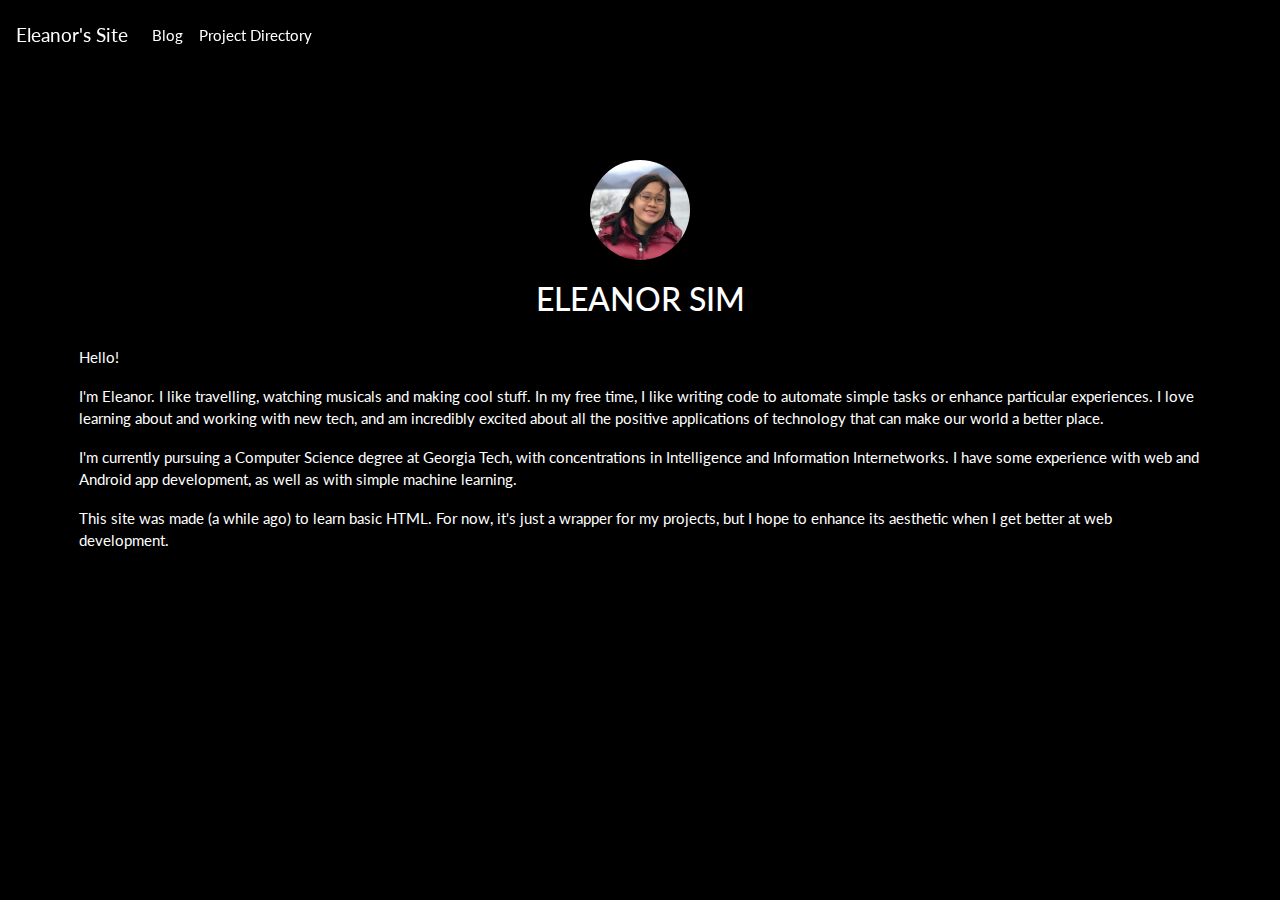
<file: index.html>
<!DOCTYPE HTML>
<html>
<head>
    <title>
        Eleanor's Site
    </title>
    <link rel="stylesheet" href="bootstrap.min.css">
   <link rel = "stylesheet" href = "style.css">
</head>
<nav class="navbar navbar-expand-sm fixed-top">
  <a class="navbar-brand" href="index.html">
    Eleanor's Site
  </a>
  <ul class="navbar-nav">
    <li class="nav-item">
      <a class="nav-link" href="blog.html">Blog</a>
    </li>
    <!--li class="nav-item">
      <a class="nav-link" href="about.html">About Me</a>
    </li-->
    <li class="nav-item">
      <a class="nav-link" href="projects.html">Project Directory</a>
    </li>
  </ul>
</nav>
<body>
    <div id = "description" class = "col-auto">
        <img src="potential_headshot.jpg" id="headshot"></img>
        <h3>ELEANOR SIM</h3>

        <p>Hello! </p>

        <p>I'm Eleanor. I like travelling, watching musicals and making cool stuff. In my free time, I like writing code to automate simple tasks or enhance
        particular experiences. I love learning about and working with new tech, and am incredibly excited about all the positive applications of technology
        that can make our world a better place.</p>

        <p>I'm currently pursuing a Computer Science degree at Georgia Tech, with concentrations in Intelligence and Information Internetworks. I have some experience with web and Android app development, as well as with simple machine learning.</p>

        <p>This site was made (a while ago) to learn basic HTML. For now, it's just a wrapper for my projects, but I hope to enhance its aesthetic when I get better at web development.</p>
    </div>
</body>
</html>
</file>
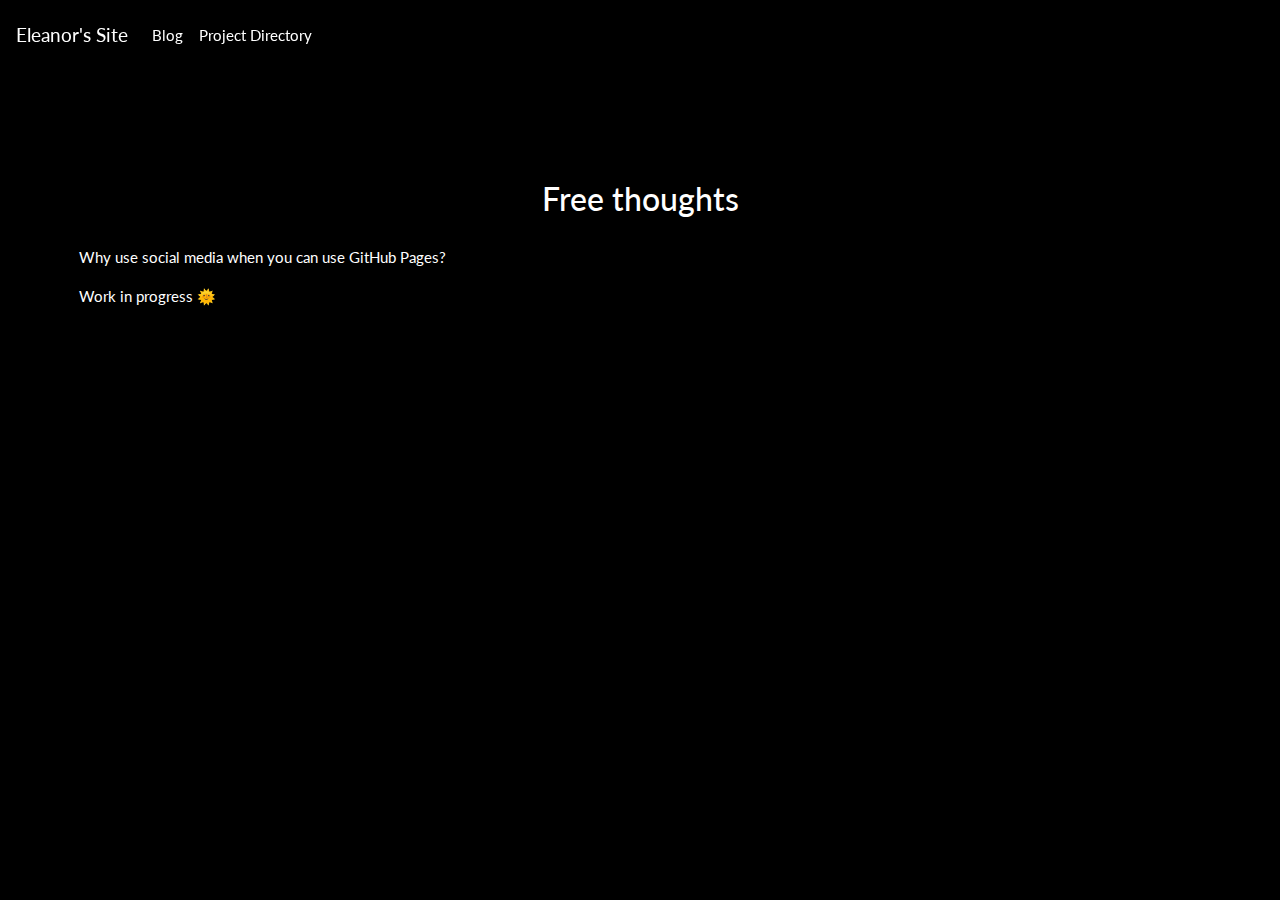
<file: blog.html>
<!DOCTYPE HTML>
<html>
<head>
    <title>
        Eleanor's Site - Blog
    </title>
    <link rel="stylesheet" href="bootstrap.min.css">
<link rel = "stylesheet" href = "style.css">
</head>
<nav class="navbar navbar-expand-sm fixed-top">
  <a class="navbar-brand" href="index.html">
    Eleanor's Site
  </a>
  <ul class="navbar-nav">
    <li class="nav-item">
      <a class="nav-link" href="blog.html">Blog</a>
    </li>
    <!--li class="nav-item">
      <a class="nav-link" href="about.html">About Me</a>
    </li-->
    <li class="nav-item">
      <a class="nav-link" href="projects.html">Project Directory</a>
    </li>
  </ul>
</nav>
<body>
    <div id = "description" class = "col-auto">
        <h3>Free thoughts</h3>
        <p>Why use social media when you can use GitHub Pages?</p>
        <p>Work in progress 🌞</p>
    </div>

    <div class = "posts">

    </div>
</body>
</html>
</file>
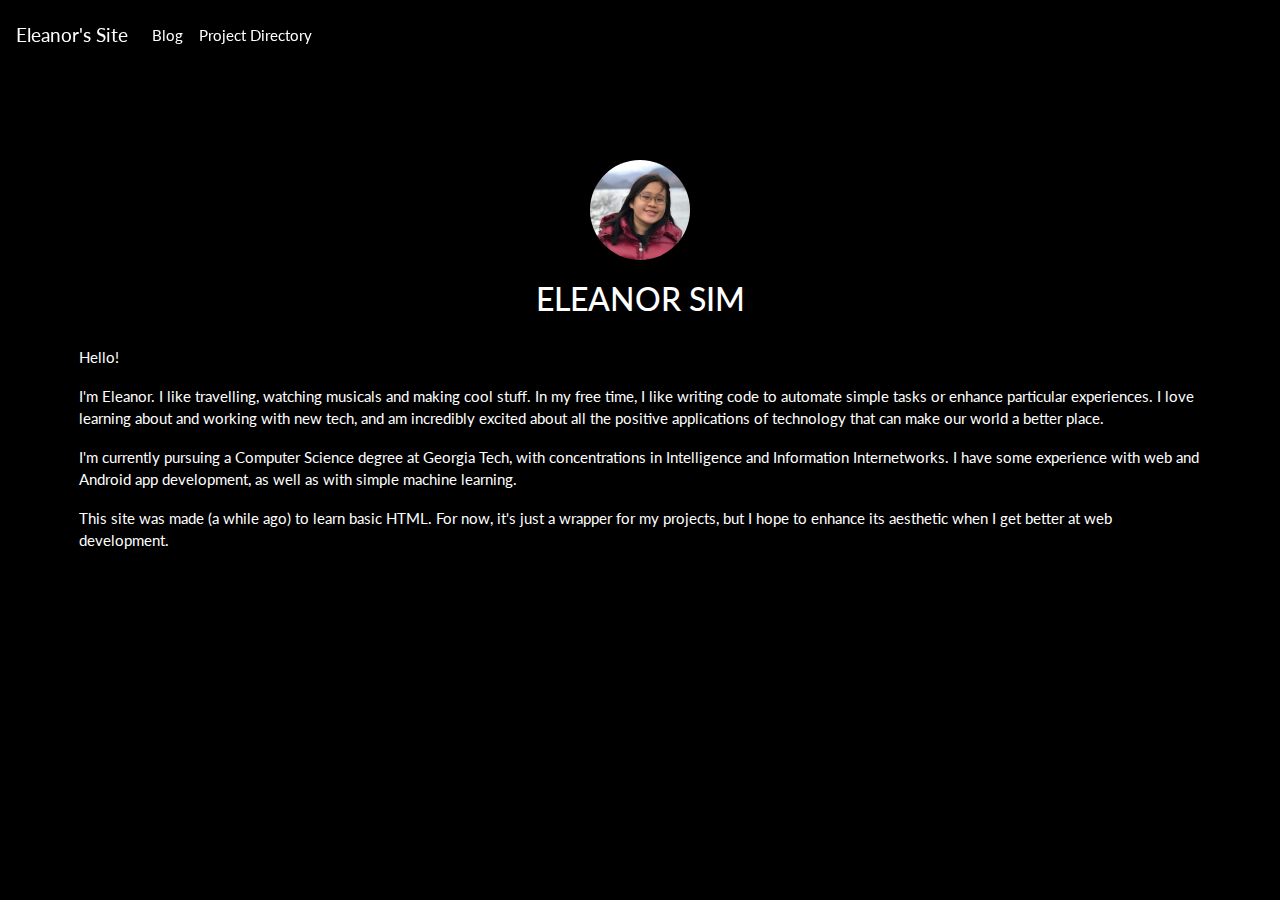
<file: landing.html>
<!DOCTYPE HTML>
<html>
<head>
    <title>
        Eleanor's Site
    </title>
    <link rel="stylesheet" href="bootstrap.min.css">
   <link rel = "stylesheet" href = "style.css">
</head>
<nav class="navbar navbar-expand-sm fixed-top">
  <a class="navbar-brand" href="landing.html">
    Eleanor's Site
  </a>
  <ul class="navbar-nav">
    <li class="nav-item">
      <a class="nav-link" href="blog.html">Blog</a>
    </li>
    <!--li class="nav-item">
      <a class="nav-link" href="about.html">About Me</a>
    </li-->
    <li class="nav-item">
      <a class="nav-link" href="projects.html">Project Directory</a>
    </li>
  </ul>
</nav>
<body>
    <div id = "description" class = "col-auto">
        <img src="potential_headshot.jpg" id="headshot"></img>
        <h3>ELEANOR SIM</h3>

        <p>Hello! </p>

        <p>I'm Eleanor. I like travelling, watching musicals and making cool stuff. In my free time, I like writing code to automate simple tasks or enhance
        particular experiences. I love learning about and working with new tech, and am incredibly excited about all the positive applications of technology
        that can make our world a better place.</p>

        <p>I'm currently pursuing a Computer Science degree at Georgia Tech, with concentrations in Intelligence and Information Internetworks. I have some experience with web and Android app development, as well as with simple machine learning.</p>

        <p>This site was made (a while ago) to learn basic HTML. For now, it's just a wrapper for my projects, but I hope to enhance its aesthetic when I get better at web development.</p>
    </div>
</body>
</html>
</file>
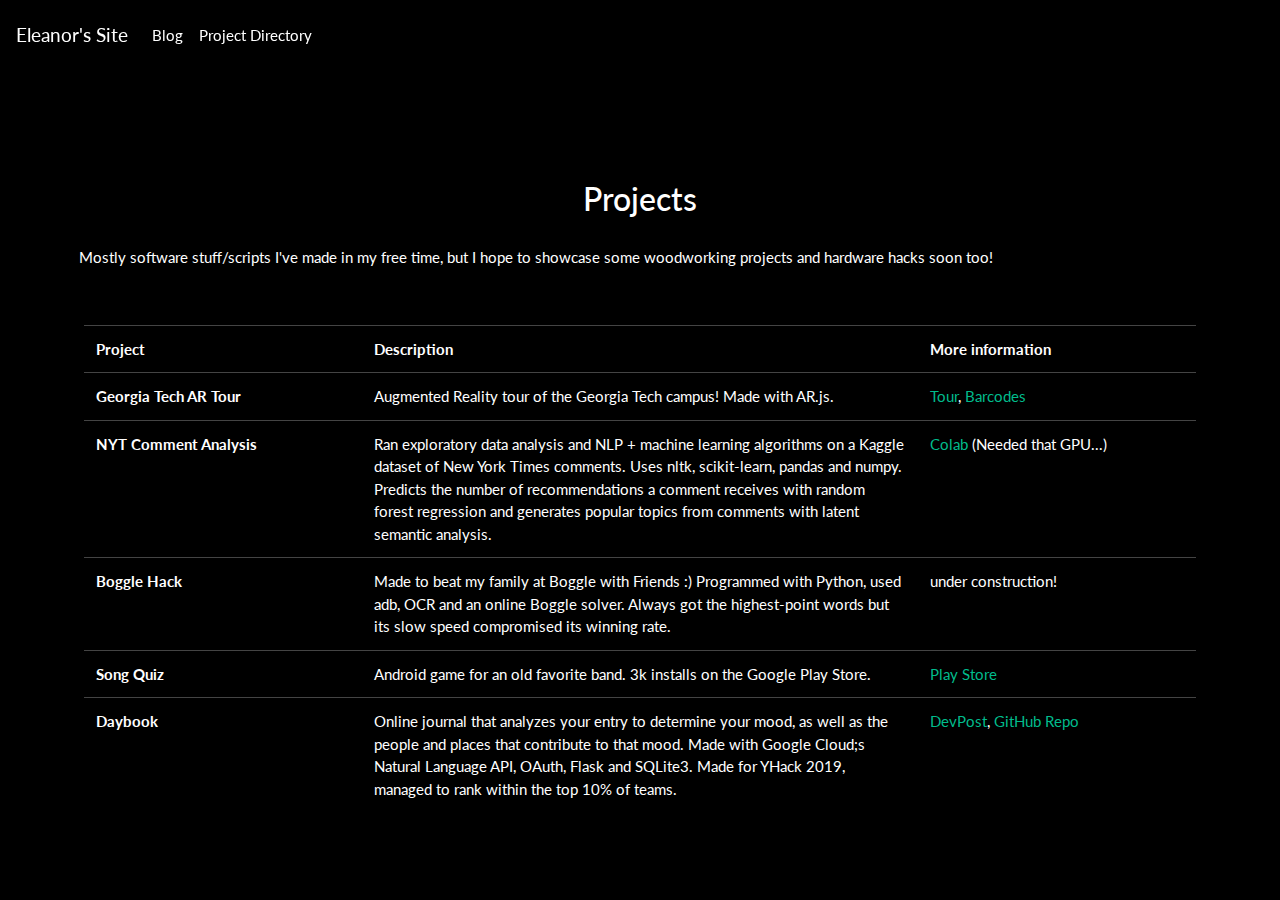
<file: projects.html>
<!DOCTYPE HTML>
<html>
<head>
    <title>
        Eleanor's Site - Projects
    </title>
    <link rel="stylesheet" href="bootstrap.min.css">
   <link rel = "stylesheet" href = "style.css">
</head>
<nav class="navbar navbar-expand-sm fixed-top">
  <a class="navbar-brand" href="index.html">
    Eleanor's Site
  </a>
  <ul class="navbar-nav">
    <li class="nav-item">
      <a class="nav-link" href="blog.html">Blog</a>
    </li>
    <!--li class="nav-item">
      <a class="nav-link" href="about.html">About Me</a>
    </li-->
    <li class="nav-item">
      <a class="nav-link" href="projects.html">Project Directory</a>
    </li>
  </ul>
</nav>
<body>
    <div id = "description" class = "col-auto">
        <h3>Projects</h3>
        <p>Mostly software stuff/scripts I've made in my free time, but I hope to showcase some woodworking projects and hardware hacks soon too!</p>
    </div>

    <div id = "projects">
        <table class = "table">
        <tr>
            <th style="width:25%">Project</th>
            <th style="width:50%">Description</th>
            <th style="width:25%">More information</th>
        </tr>
        <tr>
            <td>Georgia Tech AR Tour</td>
            <td>Augmented Reality tour of the Georgia Tech campus! Made with AR.js.</td>
            <td><a href="https://mayarajan3.github.io/GTARTour/">Tour</a>, <a href="https://gtvault-my.sharepoint.com/:w:/g/personal/jj154_gatech_edu/EcKM5O3c_BlKpXU_8gTW_lYBVTnAm2mc6VWicBZtVxLdNw?e=5ljqzC">Barcodes</a></td>
        </tr>
        <tr>
            <td>NYT Comment Analysis</td>
            <td>Ran exploratory data analysis and NLP + machine learning algorithms on a Kaggle dataset of New York Times comments. Uses nltk, scikit-learn, pandas and numpy. Predicts the number of recommendations a comment receives with random forest regression and generates popular topics from comments with latent semantic analysis.</td>
            <td><a href="https://colab.research.google.com/drive/1DKJPxitSrqJeV7THy1aX3CvmW98BiW_Z?usp=sharing">Colab</a> (Needed that GPU...)</td>
        </tr>
        <tr>
            <td>Boggle Hack</td>
            <td>Made to beat my family at Boggle with Friends :) Programmed with Python, used adb, OCR and an online Boggle solver. Always got the highest-point words but its slow speed compromised its winning rate.</td>
            <td>under construction!</td>
        </tr>
        <tr>
            <td>Song Quiz</td>
            <td>Android game for an old favorite band. 3k installs on the Google Play Store.</td>
            <td><a href="https://play.google.com/store/apps/details?id=com.eleanor.android.bigbangsongquiz">Play Store</a></td>
        </tr>
        <tr>
            <td>Daybook</td>
            <td>Online journal that analyzes your entry to determine your mood, as well as the people and places that contribute to that mood. Made with Google Cloud;s Natural Language API, OAuth, Flask and SQLite3. Made for YHack 2019, managed to rank within the top 10% of teams.</td>
            <td><a href ="https://devpost.com/software/daybook-spc5f7">DevPost</a>, <a href = "https://github.com/daybook-space/">GitHub Repo</a></td>
        </tr>

    </div>
</body>
</html>
</file>
<file: style.css>
html {
            min-height: 100%;
        }
        div {
            padding:20px;
            margin-left: 5%;
            margin-right: 5%;
        }
        td:first-child {
            font-weight: bold;
        }
        nav {
            margin-bottom: 10px;
            background-color:rgba(0, 0, 0, 0.5);
        }
        @media (max-width: 576px) {
            body {
                margin-top: 150px;
            }
        }
        @media (min-width: 576px) {
            body {
                margin-top: 80px;
            }
        }
        body {
            padding-top:60px;
            background-color:black;
        }
        nav a {
            color:white;
        }

        h3 {
            text-align: center;
            padding:20px;
        }

        #headshot {
            display:block;
            margin-left: auto;
            margin-right: auto;
            border-radius:50%;
            height:100px;
            width:100px;
        }
</file>
